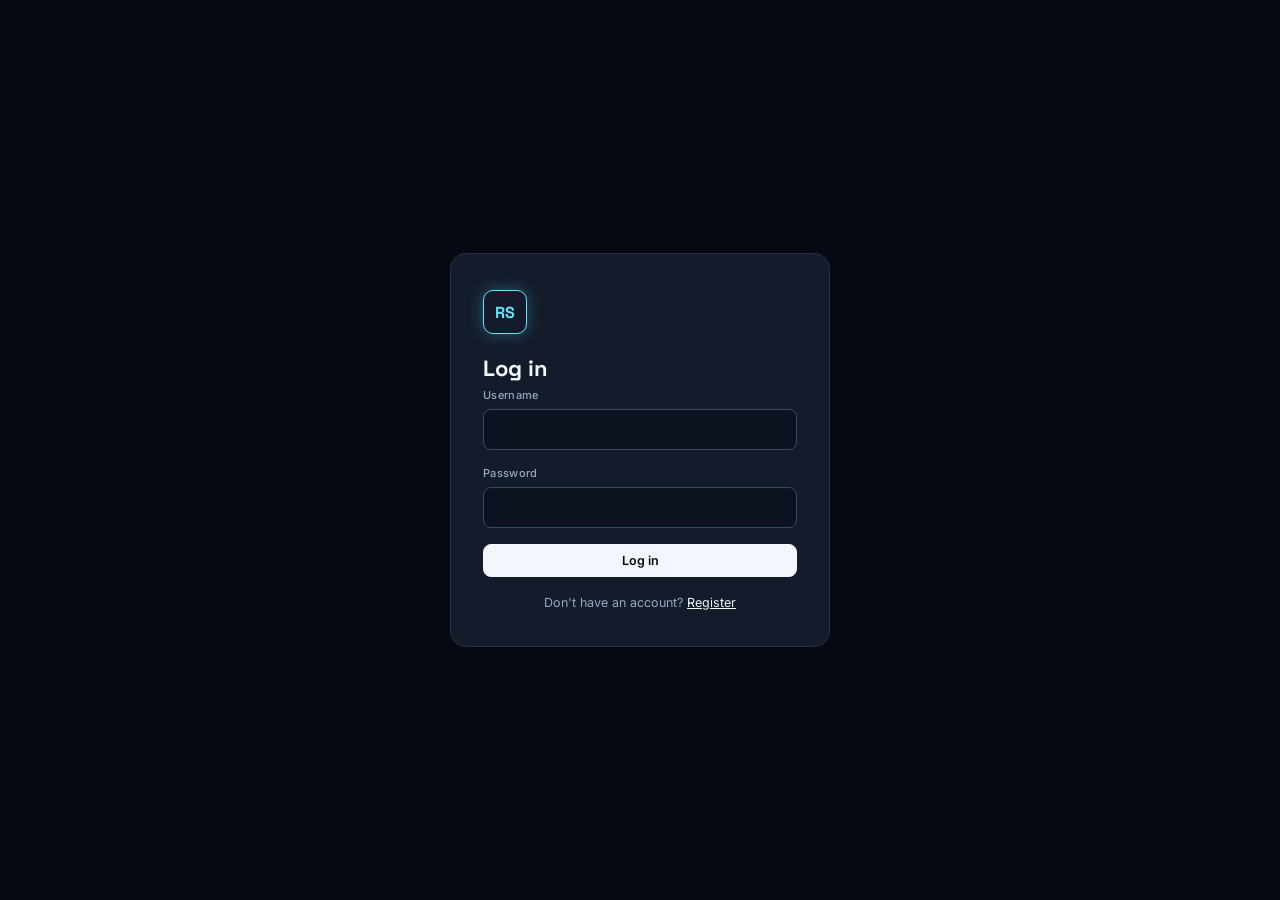
<file: frontend/login.html>
<!DOCTYPE html>
<html lang="en">
<head>
<meta charset="UTF-8">
<meta name="viewport" content="width=device-width, initial-scale=1.0">
<title>Ring Sentinel — Log In</title>
<link rel="stylesheet" href="static/styles.css">
</head>
<body>
<div class="login-wrap">
  <div class="login-card">
    <div class="glyph">RS</div>
    <h2 id="formTitle">Log in</h2>
    

    <div class="field-row"><label>Username</label><input id="username" autocomplete="username"></div>
    <div class="field-row"><label>Password</label><input id="password" type="password" autocomplete="current-password"></div>
    <button class="btn primary" id="submitBtn" style="width:100%;justify-content:center;">Log in</button>
    <div class="login-error" id="errorMsg"></div>

    <div class="login-toggle">
      <span id="toggleText">Don't have an account? <a id="toggleLink">Register</a></span>
    </div>
  </div>
</div>

<script src="static/common.js"></script>
<script>
let mode = 'login';

function updateFormMode(){
  document.getElementById('formTitle').textContent = mode === 'login' ? 'Log in' : 'Register';
  document.getElementById('submitBtn').textContent = mode === 'login' ? 'Log in' : 'Create account';
  document.getElementById('toggleText').innerHTML = mode === 'login'
    ? `Don't have an account? <a id="toggleLink">Register</a>`
    : `Already have an account? <a id="toggleLink">Log in</a>`;
  document.getElementById('errorMsg').style.display = 'none';
  document.getElementById('toggleLink').onclick = () => {
    mode = mode === 'login' ? 'register' : 'login';
    updateFormMode();
  };
}
updateFormMode();

document.getElementById('submitBtn').onclick = async () => {
  const username = document.getElementById('username').value.trim();
  const password = document.getElementById('password').value;
  const errorEl = document.getElementById('errorMsg');
  errorEl.style.display = 'none';
  if(!username || !password){
    errorEl.textContent = 'Enter both a username and password.';
    errorEl.style.display = 'block';
    return;
  }

  try {
    if(mode === 'register'){
      const res = await fetch('/api/auth/register', {
        method: 'POST', headers: {'Content-Type':'application/json'},
        credentials: 'same-origin', body: JSON.stringify({username, password})
      });
      const data = await res.json();
      if(!res.ok){ errorEl.textContent = data.detail || 'Registration failed.'; errorEl.style.display='block'; return; }
    }
    const res2 = await fetch('/api/auth/login', {
      method: 'POST', headers: {'Content-Type':'application/json'},
      credentials: 'same-origin', body: JSON.stringify({username, password})
    });
    const data2 = await res2.json();
    if(!res2.ok){ errorEl.textContent = data2.detail || 'Login failed.'; errorEl.style.display='block'; return; }
    window.location.href = 'investigate.html';
  } catch(err){
    errorEl.textContent = 'Request failed: ' + err.message;
    errorEl.style.display = 'block';
  }
};

document.getElementById('password').addEventListener('keydown', (e) => {
  if(e.key === 'Enter') document.getElementById('submitBtn').click();
});
</script>
</body>
</html>
</file>
<file: frontend/static/styles.css>
@import url('https://fonts.googleapis.com/css2?family=Space+Grotesk:wght@400;500;600;700&family=IBM+Plex+Mono:wght@400;500;600&family=Inter:wght@400;500;600&display=swap');

:root{
  --void:#070A12;
  --panel:#0D1220;
  --panel-raised:#141B2B;
  --panel-hover:#1C2638;
  --hairline:#263149;
  --hairline-bright:#394761;
  --text-hi:#F3F6FC;
  --text-mid:#9AA7BE;
  --text-low:#66738B;
  --risk:#FF5C67;
  --risk-dim:#7E2933;
  --risk-glow:rgba(255,92,103,.18);
  --medium:#FFB84D;
  --medium-dim:rgba(255,184,77,.14);
  --low:#66E3A4;
  --low-dim:rgba(102,227,164,.14);
  --clear:#E8EDF6;
  --clear-dim:rgba(232,237,246,.10);
  --watch:#FFB84D;
  --watch-dim:rgba(255,184,77,.14);
  --active:#B9C7DA;
  --active-dim:rgba(185,199,218,.10);
  --radius:10px;
}
*{box-sizing:border-box;}
html,body{margin:0;padding:0;background:var(--void);color:var(--text-hi);
  font-family:'Inter',sans-serif;height:100%;overflow:hidden;-webkit-font-smoothing:antialiased;}
::-webkit-scrollbar{width:7px;height:7px;}
::-webkit-scrollbar-thumb{background:var(--hairline-bright);border-radius:4px;}
::-webkit-scrollbar-track{background:transparent;}
:focus-visible{outline:2px solid var(--active);outline-offset:2px;}

.display{font-family:'Space Grotesk',sans-serif;}
.mono{font-family:'IBM Plex Mono',monospace;}
button{font-family:inherit;cursor:pointer;}

#app{display:grid;grid-template-rows:auto 1fr;height:100vh;}

header{
  padding:14px 24px;border-bottom:1px solid var(--hairline);
  display:flex;align-items:center;justify-content:space-between;
  background:linear-gradient(180deg, var(--panel) 0%, var(--void) 140%);
  z-index:10;
}
.brand{display:flex;align-items:center;gap:12px;}
.brand .glyph{width:32px;height:32px;border-radius:8px;background:transparent;border:1.5px solid #5EE7FF;
  display:inline-flex;align-items:center;justify-content:center;font-size:13px;font-weight:700;color:#5EE7FF;
  box-shadow:0 0 16px rgba(94,231,255,.3);font-family:'Space Grotesk',sans-serif;}
.brand h1{font-size:19px;font-weight:700;margin:0;letter-spacing:.02em;text-transform:uppercase;color:var(--text-hi);}
.brand h1 .accent{color:var(--text-hi);}
.brand .tagline{color:var(--text-mid);font-size:11px;margin-left:6px;font-weight:500;letter-spacing:.04em;
  text-transform:uppercase;display:flex;align-items:center;gap:7px;}
.top-right{display:flex;align-items:center;gap:26px;}
.status-pill{display:flex;align-items:center;gap:8px;font-size:12px;color:var(--text-mid);font-weight:500;}
.status-dot{width:7px;height:7px;border-radius:50%;background:var(--clear);
  box-shadow:0 0 0 0 rgba(94,231,255,.6);animation:pulse 2s infinite;}
@keyframes pulse{
  0%{box-shadow:0 0 0 0 rgba(94,231,255,.55);}
  70%{box-shadow:0 0 0 6px rgba(94,231,255,0);}
  100%{box-shadow:0 0 0 0 rgba(94,231,255,0);}
}
.top-stats{display:flex;gap:30px;}
.top-stat{text-align:right;}
.top-stat .n{font-family:'Space Grotesk',sans-serif;font-size:17px;font-weight:700;color:var(--text-hi);}
.top-stat .l{font-size:9px;color:var(--text-low);text-transform:uppercase;letter-spacing:.07em;margin-bottom:3px;}
.top-stat.n-gold .n{color:var(--watch);}
.top-stat.n-risk .n{color:var(--risk);}

main{display:grid;grid-template-columns:280px 1fr 340px;overflow:hidden;height:100%;min-height:0;}
.col{display:flex;flex-direction:column;overflow:hidden;border-right:1px solid var(--hairline);height:100%;min-height:0;}
.col:last-child{border-right:none;}
.col-head{padding:14px 18px 12px 18px;border-bottom:1px solid var(--hairline);
  display:flex;align-items:center;justify-content:space-between;flex-shrink:0;}
.col-head .title{font-size:11px;letter-spacing:.1em;text-transform:uppercase;color:var(--text-low);font-weight:600;}
.col-head .count{font-family:'IBM Plex Mono',monospace;font-size:11px;color:var(--text-mid);}

#queue-list{flex:1;min-height:0;overflow-y:auto;padding:8px;}
.queue-item{padding:12px 12px 12px 11px;border-radius:8px;cursor:pointer;margin-bottom:4px;
  border:1px solid transparent;border-left:3px solid var(--hairline-bright);transition:background .12s ease, border-color .12s ease;}
.queue-item:hover{background:var(--panel-hover);}
.queue-item.active{background:var(--panel-raised);border-color:var(--hairline-bright);}
.qi-top{display:flex;align-items:center;justify-content:space-between;margin-bottom:6px;}
.qi-id{font-family:'IBM Plex Mono',monospace;font-size:12.5px;font-weight:600;color:var(--text-hi);}
.qi-badge{font-size:9.5px;font-weight:700;letter-spacing:.04em;padding:2px 7px;border-radius:20px;}
.qi-badge.high{background:var(--risk-glow);color:var(--risk);}
.qi-badge.medium{background:var(--medium-dim);color:var(--medium);}
.qi-badge.low{background:var(--low-dim);color:var(--low);}
.qi-meta{font-size:11.5px;color:var(--text-mid);display:flex;gap:10px;}
.qi-conf-bar{height:3px;border-radius:2px;background:var(--hairline);margin-top:8px;overflow:hidden;}
.qi-conf-fill{height:100%;background:var(--text-mid);}

.ring-header{padding:16px 22px;border-bottom:1px solid var(--hairline);flex-shrink:0;}
.rh-top{display:flex;align-items:center;justify-content:space-between;margin-bottom:10px;gap:12px;flex-wrap:wrap;}
.rh-id{font-family:'Space Grotesk',sans-serif;font-size:16px;font-weight:600;letter-spacing:-.01em;
  display:flex;align-items:center;flex-wrap:wrap;gap:2px;white-space:nowrap;}
.rh-badge{font-size:11px;font-weight:700;letter-spacing:.05em;padding:4px 11px;border-radius:20px;margin-left:10px;
  vertical-align:middle;white-space:nowrap;display:inline-block;}
.rh-badge.high{background:var(--risk-glow);color:var(--risk);border:1px solid var(--risk-dim);}
.rh-badge.medium{background:var(--medium-dim);color:var(--medium);border:1px solid rgba(255,184,77,.35);}
.rh-badge.low{background:var(--low-dim);color:var(--low);border:1px solid rgba(102,227,164,.35);}
.rh-stats{display:flex;gap:24px;}
.rh-stat .n{font-family:'IBM Plex Mono',monospace;font-size:16px;font-weight:600;}
.rh-stat .l{font-size:10.5px;color:var(--text-low);text-transform:uppercase;letter-spacing:.05em;}
.rh-actions{display:flex;gap:6px;flex-wrap:wrap;flex-shrink:0;}
.btn{font-size:12.5px;font-weight:600;padding:8px 15px;border-radius:8px;border:1px solid var(--hairline-bright);
  background:var(--panel-raised);color:var(--text-hi);transition:all .12s ease;display:inline-flex;align-items:center;gap:6px;}
.btn:hover{background:var(--panel-hover);border-color:var(--text-low);}
.btn.primary{background:var(--text-hi);border-color:var(--text-hi);color:#070A12;}
.btn.primary:hover{background:#DCE3EF;border-color:#DCE3EF;}
.btn.ghost{background:transparent;}
.btn:disabled{opacity:.4;cursor:default;}

#graph-wrap{flex:1;min-height:0;position:relative;background:
  radial-gradient(circle at 25% 15%, rgba(210,222,238,.03), transparent 40%),
  radial-gradient(circle at 80% 85%, rgba(210,222,238,.02), transparent 45%),
  var(--void);}
#graph{width:100%;height:100%;}
.legend{position:absolute;bottom:14px;left:16px;display:flex;gap:12px;
  background:rgba(16,23,36,.9);border:1px solid var(--hairline);border-radius:9px;
  padding:9px 14px;font-size:11px;color:var(--text-mid);backdrop-filter:blur(8px);}
.legend .li{display:flex;align-items:center;gap:6px;white-space:nowrap;}
.legend .ld{width:8px;height:8px;border-radius:50%;flex-shrink:0;}
.replay-btn-wrap{position:absolute;top:14px;right:16px;}
#replayBtn{font-size:13px;font-weight:600;padding:9px 18px;border-radius:9px;
  background:var(--text-hi);border:1px solid var(--text-hi);color:#070A12;box-shadow:0 4px 20px rgba(210,222,238,.1);
  display:flex;align-items:center;gap:7px;}
#replayBtn:hover{background:#DCE3EF;}
#replayBtn.playing{background:var(--panel-raised);border-color:var(--hairline-bright);color:var(--text-hi);box-shadow:none;}

#timeline-strip{border-top:1px solid var(--hairline);padding:12px 20px;display:flex;gap:28px;overflow-x:auto;
  flex-shrink:0;background:var(--panel);}
.tl-item{display:flex;flex-direction:column;gap:2px;white-space:nowrap;min-width:150px;flex-shrink:0;position:relative;}
.tl-item:not(:last-child):after{content:'';position:absolute;top:9px;right:-18px;width:12px;height:1px;background:var(--hairline-bright);}
.tl-time{font-family:'IBM Plex Mono',monospace;font-size:10.5px;color:var(--text-low);}
.tl-title{font-size:12px;font-weight:600;color:var(--text-hi);}
.tl-sub{font-size:10.5px;color:var(--text-mid);}

#agent-stream{flex:1;min-height:0;overflow-y:auto;padding:14px 16px;}
.stream-entry{padding-left:16px;border-left:2px solid var(--hairline);margin-bottom:14px;position:relative;
  opacity:.3;transition:opacity .3s ease, border-color .3s ease;}
.stream-entry.seen{opacity:1;}
.stream-entry.current{border-left-color:var(--active);}
.stream-entry .icon-dot{position:absolute;left:-7px;top:0;width:12px;height:12px;border-radius:50%;
  background:var(--panel);border:2px solid var(--hairline-bright);display:flex;align-items:center;justify-content:center;
  font-size:8px;}
.stream-entry.seen .icon-dot{border-color:var(--text-mid);}
.stream-entry.kind-evidence.seen .icon-dot{border-color:var(--text-mid);background:var(--panel-hover);}
.stream-entry.kind-final.seen .icon-dot{border-color:var(--risk);background:var(--risk-glow);}
.stream-entry.kind-cleared.seen .icon-dot{border-color:var(--text-low);}
.stream-entry.kind-update.seen .icon-dot{border-color:var(--text-mid);background:var(--panel-hover);}
.se-title{font-size:13px;font-weight:600;color:var(--text-hi);margin-bottom:2px;}
.se-sub{font-size:12px;color:var(--text-mid);line-height:1.4;}

#graph .vis-network canvas{outline:none;}
.verdict-box{margin:14px 16px;padding:16px;border-radius:var(--radius);background:var(--panel-raised);
  border:1px solid var(--hairline-bright);text-align:center;transition:background .25s ease,border-color .25s ease,box-shadow .25s ease;}
.verdict-box.high-confidence{background:rgba(255,92,103,.11);border-color:rgba(255,92,103,.48);
  box-shadow:inset 0 0 24px rgba(255,92,103,.06),0 0 24px rgba(255,92,103,.08);}
.verdict-box.high-confidence .vb-label{color:#FF7B84;}
.verdict-box.high-confidence .vb-conf{color:#FF5C67;text-shadow:0 0 16px rgba(255,92,103,.25);}
.verdict-box .vb-label{font-size:10.5px;letter-spacing:.08em;text-transform:uppercase;color:var(--text-low);margin-bottom:6px;}
.verdict-box .vb-conf{font-family:'Space Grotesk',sans-serif;font-size:26px;font-weight:700;color:var(--risk);}
.verdict-box .vb-desc{font-size:12.5px;color:var(--text-mid);margin-top:4px;}
.verdict-box .btn{width:100%;justify-content:center;margin-top:12px;}

#agent-footer{padding:12px 16px;border-top:1px solid var(--hairline);display:flex;align-items:center;gap:10px;flex-shrink:0;}
#progress-track{flex:1;height:3px;background:var(--hairline);border-radius:2px;overflow:hidden;}
#progress-fill{height:100%;background:var(--active);width:0%;transition:width .2s linear;}
#step-label{font-family:'IBM Plex Mono',monospace;font-size:10.5px;color:var(--text-low);white-space:nowrap;}

#modal-overlay{position:fixed;inset:0;background:rgba(8,12,21,.72);backdrop-filter:blur(3px);
  display:none;align-items:center;justify-content:center;z-index:100;}
#modal-overlay.open{display:flex;}
#account-modal{width:420px;max-height:82vh;overflow-y:auto;background:var(--panel-raised);
  border:1px solid var(--hairline-bright);border-radius:14px;box-shadow:0 30px 80px rgba(0,0,0,.5);}
.modal-head{padding:20px 22px 16px 22px;border-bottom:1px solid var(--hairline);display:flex;justify-content:space-between;
  align-items:flex-start;}
.modal-head .mid{font-family:'IBM Plex Mono',monospace;font-size:11px;color:var(--text-low);margin-bottom:4px;}
.modal-head h2{font-family:'Space Grotesk',sans-serif;font-size:19px;margin:0;}
.modal-close{background:none;border:none;color:var(--text-mid);font-size:18px;padding:2px 6px;border-radius:6px;}
.modal-close:hover{background:var(--panel-hover);color:var(--text-hi);}
.modal-body{padding:20px 22px;}
.risk-ring{display:flex;align-items:center;gap:16px;margin-bottom:18px;}
.risk-ring-num{font-family:'Space Grotesk',sans-serif;font-size:34px;font-weight:700;color:var(--risk);}
.risk-ring-label{font-size:11px;color:var(--text-low);text-transform:uppercase;letter-spacing:.06em;}
.status-chip{display:inline-block;font-size:11.5px;font-weight:700;padding:3px 10px;border-radius:20px;
  background:var(--risk-glow);color:var(--risk);margin-top:4px;}
.evidence-row{display:flex;align-items:center;justify-content:space-between;padding:10px 0;
  border-bottom:1px solid var(--hairline);}
.evidence-row:last-child{border-bottom:none;}
.ev-left{display:flex;align-items:center;gap:10px;font-size:13px;}
.ev-strength{font-size:10.5px;font-weight:700;padding:2px 8px;border-radius:20px;}
.ev-strength.Strong{background:var(--risk-glow);color:var(--risk);}
.ev-strength.Medium{background:var(--watch-dim);color:var(--watch);}
.ev-strength.Supporting{background:var(--hairline);color:var(--text-mid);}
.assessment-box{margin-top:16px;padding:13px 14px;background:var(--panel);border-radius:9px;
  border:1px solid var(--hairline);font-size:12.5px;color:var(--text-mid);line-height:1.5;}
.assessment-box .al{font-size:10px;letter-spacing:.07em;text-transform:uppercase;color:var(--text-low);margin-bottom:6px;font-weight:600;}
.modal-actions{display:flex;gap:8px;margin-top:18px;}
.modal-actions .btn{flex:1;justify-content:center;}
.empty-cleared{font-size:11.5px;color:var(--text-low);padding:10px 0;font-style:italic;}

#ri-modal{width:720px;max-height:86vh;overflow-y:auto;background:var(--panel-raised);
  border:1px solid var(--hairline-bright);border-radius:14px;box-shadow:0 30px 80px rgba(0,0,0,.5);}
.ri-head{padding:22px 26px 18px 26px;border-bottom:1px solid var(--hairline);display:flex;
  justify-content:space-between;align-items:flex-start;}
.ri-head .ri-eyebrow{font-size:10.5px;letter-spacing:.1em;text-transform:uppercase;color:var(--active);
  font-weight:700;margin-bottom:6px;}
.ri-head h2{font-family:'Space Grotesk',sans-serif;font-size:21px;margin:0;}
.ri-body{padding:22px 26px;}
.ri-loading{display:flex;flex-direction:column;align-items:center;justify-content:center;
  padding:60px 20px;gap:16px;}
.ri-loading .spinner{width:36px;height:36px;border-radius:50%;border:3px solid var(--hairline);
  border-top-color:var(--active);animation:spin 0.9s linear infinite;}
@keyframes spin{to{transform:rotate(360deg);}}
.ri-loading .step-text{font-size:13px;color:var(--text-mid);font-family:'IBM Plex Mono',monospace;}
.ri-section{margin-bottom:24px;}
.ri-section:last-child{margin-bottom:0;}
.ri-label{font-size:10.5px;letter-spacing:.08em;text-transform:uppercase;color:var(--text-low);
  font-weight:700;margin-bottom:10px;}
.ri-pattern-badge{display:inline-block;font-size:13px;font-weight:600;padding:6px 14px;border-radius:20px;
  background:var(--active-dim);color:var(--active);border:1px solid rgba(94,231,255,.3);}
.ri-evidence-line{display:flex;align-items:baseline;gap:10px;padding:8px 0;font-size:13.5px;
  border-bottom:1px solid var(--hairline);}
.ri-evidence-line:last-child{border-bottom:none;}
.ri-evidence-line .n{font-family:'IBM Plex Mono',monospace;color:var(--risk);font-weight:700;min-width:20px;}
.ri-summary-text{font-size:13.5px;line-height:1.65;color:var(--text-mid);}
.ri-accounts-grid{display:grid;grid-template-columns:1fr 1fr;gap:10px;}
.ri-account-card{background:var(--panel);border:1px solid var(--hairline);border-radius:10px;padding:12px 14px;}
.ri-account-card .ac-id{font-family:'IBM Plex Mono',monospace;font-size:12px;font-weight:600;
  display:flex;justify-content:space-between;align-items:center;margin-bottom:4px;}
.ri-account-card .ac-role{font-size:10.5px;color:var(--active);font-weight:600;margin-bottom:6px;}
.ri-account-card .ac-evidence{font-size:11.5px;color:var(--text-mid);line-height:1.5;}
.ri-account-card .ac-conf{font-size:9.5px;font-weight:700;padding:1px 7px;border-radius:20px;text-transform:uppercase;}
.ri-account-card .ac-conf.high{background:var(--risk-glow);color:var(--risk);}
.ri-account-card .ac-conf.medium{background:var(--watch-dim);color:var(--watch);}
.ri-account-card .ac-conf.low{background:var(--hairline);color:var(--text-mid);}
.ri-weakest-box{background:var(--watch-dim);border:1px solid rgba(255,184,77,.3);border-radius:10px;
  padding:14px 16px;font-size:13px;color:var(--text-mid);}
.ri-weakest-box .w-id{font-family:'IBM Plex Mono',monospace;font-weight:700;color:var(--watch);margin-bottom:4px;}
.ri-action-row{display:flex;align-items:center;justify-content:space-between;padding-top:6px;}
.ri-source-tag{font-size:10px;color:var(--text-low);font-family:'IBM Plex Mono',monospace;
  display:flex;align-items:center;gap:6px;margin-top:18px;padding-top:14px;border-top:1px solid var(--hairline);}

@media (max-width: 980px){
  main{grid-template-columns:1fr;grid-template-rows:auto 1fr auto;}
  .col{border-right:none;border-bottom:1px solid var(--hairline);}
}
@media (prefers-reduced-motion: reduce){
  *{animation-duration:0.01ms !important; animation-iteration-count:1 !important; transition-duration:0.01ms !important;}
}

/* ============ NAV RAIL + MULTI-PAGE ============ */
body.app-active{padding-left:168px;transition:padding-left .18s ease;}
body.app-active.nav-collapsed{padding-left:56px;}
#app-nav{position:fixed;left:0;top:0;width:168px;height:100vh;background:var(--panel);
  border-right:1px solid var(--hairline);display:flex;flex-direction:column;
  padding:18px 0;gap:2px;z-index:40;transition:width .18s ease;overflow:hidden;}
#app-nav.collapsed{width:56px;}
#app-nav .nav-section-label{padding:0 18px;font-size:10px;letter-spacing:.08em;text-transform:uppercase;
  color:var(--text-low);margin-bottom:10px;white-space:nowrap;}
#app-nav.collapsed .nav-section-label{opacity:0;}
#app-nav .nav-btn{width:100%;border:none;background:transparent;color:var(--text-mid);
  padding:11px 18px;display:flex;align-items:center;gap:12px;text-align:left;
  cursor:pointer;font-family:'IBM Plex Mono',monospace;font-size:12.5px;letter-spacing:.02em;
  border-left:2px solid transparent;transition:background .12s ease,color .12s ease;white-space:nowrap;
  text-decoration:none;}
#app-nav .nav-btn .label{overflow:hidden;text-overflow:ellipsis;}
#app-nav.collapsed .nav-btn{padding:11px 0;justify-content:center;}
#app-nav.collapsed .nav-btn .label{display:none;}
#app-nav .nav-btn:hover{background:var(--panel-hover);color:var(--text-hi);}
#app-nav .nav-btn.active{background:var(--panel-raised);color:var(--text-hi);border-left-color:var(--text-hi);}
#app-nav .nav-auth{padding:12px 18px;border-top:1px solid var(--hairline);font-size:11px;color:var(--text-low);white-space:nowrap;overflow:hidden;}
#app-nav .nav-auth .who{color:var(--text-mid);display:block;margin-bottom:6px;overflow:hidden;text-overflow:ellipsis;}
#app-nav .nav-auth a{color:var(--text-low);text-decoration:none;}
#app-nav .nav-auth a:hover{color:var(--text-hi);}
#app-nav.collapsed .nav-auth{display:none;}
#app-nav-toggle{margin-top:auto;width:100%;border:none;background:transparent;color:var(--text-low);
  padding:14px 18px;cursor:pointer;font-family:'IBM Plex Mono',monospace;font-size:11px;text-align:left;
  border-top:1px solid var(--hairline);white-space:nowrap;}
#app-nav-toggle:hover{color:var(--text-mid);background:var(--panel-hover);}
#app-nav.collapsed #app-nav-toggle{text-align:center;padding:14px 0;}

.dash-page{height:100vh;overflow-y:auto;}
.investigate-page{display:grid;grid-template-rows:auto 1fr;height:100vh;}
.subpage-wrap{max-width:920px;margin:0 auto;padding:36px 32px 60px 32px;}
.subpage-header{margin-bottom:28px;padding-bottom:20px;border-bottom:1px solid var(--hairline);}
.subpage-header .eyebrow{font-size:10.5px;letter-spacing:.1em;text-transform:uppercase;color:var(--page-accent,var(--text-low));font-weight:700;margin-bottom:8px;display:flex;align-items:center;gap:8px;}
.subpage-header .eyebrow .dot{width:6px;height:6px;border-radius:50%;background:var(--page-accent,var(--text-low));box-shadow:0 0 8px var(--page-accent,transparent);}
.subpage-header h2{font-family:'Space Grotesk',sans-serif;font-size:26px;margin:0 0 8px 0;letter-spacing:-.01em;}
.subpage-header p{color:var(--text-mid);font-size:13.5px;margin:0;max-width:640px;line-height:1.6;}
.card-block{background:var(--panel-raised);border:1px solid var(--hairline);border-radius:14px;padding:24px 26px;margin-bottom:20px;
  transition:border-color .2s ease;}
.card-block:hover{border-color:var(--hairline-bright);}
.card-block h3{font-size:11.5px;text-transform:uppercase;letter-spacing:.08em;color:var(--page-accent,var(--text-low));margin:0 0 18px 0;font-weight:700;}
#page-risk-api{--page-accent:#5EE7FF;} #page-model-health{--page-accent:#FFB84D;} #page-devices{--page-accent:#66E3A4;}
.field-row{margin-bottom:16px;}
.field-row label{display:block;font-size:11px;color:var(--text-mid);margin-bottom:7px;letter-spacing:.03em;font-weight:500;}
.field-row input{width:100%;box-sizing:border-box;background:var(--panel);border:1px solid var(--hairline-bright);
  border-radius:8px;padding:11px 13px;color:var(--text-hi);font-family:'IBM Plex Mono',monospace;font-size:13px;
  transition:border-color .15s ease;}
.field-row input:focus{outline:none;border-color:var(--page-accent,var(--hairline-bright));}
.decision-badge{display:inline-block;font-size:13.5px;font-weight:700;padding:7px 18px;border-radius:20px;letter-spacing:.05em;}
.decision-badge.BLOCK{background:var(--risk-glow);color:var(--risk);border:1px solid var(--risk-dim);}
.decision-badge.REVIEW{background:var(--medium-dim);color:var(--medium);border:1px solid rgba(255,140,0,.35);}
.decision-badge.ALLOW{background:var(--low-dim);color:var(--low);border:1px solid rgba(255,215,0,.35);}
.reason-line{padding:8px 0;border-bottom:1px solid var(--hairline);font-size:13px;color:var(--text-mid);}
.reason-line:last-child{border-bottom:none;}
.metric-grid{display:grid;grid-template-columns:repeat(3,1fr);gap:14px;margin-bottom:8px;}
.metric-tile{background:var(--panel);border:1px solid var(--hairline);border-radius:10px;padding:16px;text-align:center;}
.metric-tile .n{font-family:'Space Grotesk',sans-serif;font-size:24px;font-weight:700;}
.metric-tile .l{font-size:10px;color:var(--text-low);text-transform:uppercase;letter-spacing:.05em;margin-top:4px;}
.trigger-row{display:flex;justify-content:space-between;align-items:center;padding:10px 0;border-bottom:1px solid var(--hairline);font-size:12.5px;}
.trigger-row:last-child{border-bottom:none;}
.trigger-status{font-size:10.5px;font-weight:700;padding:2px 9px;border-radius:20px;letter-spacing:.03em;}
.trigger-status.firing{background:var(--risk-glow);color:var(--risk);}
.trigger-status.ok{background:var(--panel);color:var(--text-low);border:1px solid var(--hairline-bright);}

/* ============ LOGIN PAGE ============ */
.login-wrap{min-height:100vh;display:grid;place-items:center;padding:24px;}
.login-card{width:100%;max-width:380px;background:var(--panel-raised);border:1px solid var(--hairline);border-radius:16px;padding:36px 32px;}
.login-card .glyph{width:44px;height:44px;border-radius:10px;border:1.5px solid #5EE7FF;color:#5EE7FF;
  display:flex;align-items:center;justify-content:center;font-family:'Space Grotesk',sans-serif;font-weight:700;
  margin-bottom:20px;box-shadow:0 0 16px rgba(94,231,255,.3);}
.login-card h2{margin:0 0 6px;font-family:'Space Grotesk',sans-serif;font-size:22px;}
.login-card p{margin:0 0 24px;color:var(--text-mid);font-size:13px;}
.login-error{color:var(--risk);font-size:12.5px;margin-top:10px;display:none;}
.login-toggle{text-align:center;margin-top:18px;font-size:12.5px;color:var(--text-mid);}
.login-toggle a{color:var(--text-hi);cursor:pointer;text-decoration:underline;}

/* ============ LANDING SCREEN (radar / split layout) ============ */
#landing{position:relative;inset:0;z-index:1000;background:#070A12;
  display:grid;grid-template-columns:1fr 1fr;overflow:hidden;height:100vh;
  transition:opacity .6s ease, visibility .6s ease;}
#landing.hidden{opacity:0;visibility:hidden;pointer-events:none;}

#landing #ambient-bleed{position:fixed;top:50%;right:0;transform:translateY(-50%);
  width:1100px;height:1100px;pointer-events:none;z-index:1;
  background:radial-gradient(circle, rgba(94,231,255,.10) 0%, rgba(94,231,255,.045) 30%, transparent 62%);
  animation:ambientPulse 4.5s ease-in-out infinite;}
@keyframes ambientPulse{0%,100%{opacity:.7;}50%{opacity:1;}}

.lg-left{display:flex;flex-direction:column;justify-content:center;padding:0 70px;
  position:relative;z-index:5;font-family:'IBM Plex Mono',monospace;color:#EAF7FF;}
.lg-glyph{width:56px;height:56px;border:1.5px solid #5EE7FF;border-radius:12px;
  display:flex;align-items:center;justify-content:center;font-family:'Space Grotesk',sans-serif;
  font-weight:700;font-size:21px;margin-bottom:26px;color:#5EE7FF;
  box-shadow:0 0 30px rgba(94,231,255,.3), inset 0 0 20px rgba(94,231,255,.08);}
.lg-title{font-family:'Space Grotesk',sans-serif;font-size:36px;font-weight:700;letter-spacing:.005em;
  line-height:1.05;margin-bottom:14px;white-space:nowrap;}
.lg-title span{color:#5EE7FF;}
.lg-tagline{font-size:14px;color:#8AA8B8;margin-bottom:14px;letter-spacing:.03em;max-width:420px;line-height:1.5;}
.lg-status-line{font-size:11px;color:#5EE7FF;margin-bottom:38px;letter-spacing:.08em;
  display:flex;align-items:center;gap:8px;}
.lg-status-dot{width:6px;height:6px;border-radius:50%;background:#5EE7FF;
  box-shadow:0 0 8px #5EE7FF;animation:lgBlipPulse 1.6s ease-in-out infinite;}
@keyframes lgBlipPulse{0%,100%{opacity:.35;transform:scale(1);}50%{opacity:1;transform:scale(1.6);}}

.lg-metrics{display:grid;grid-template-columns:1fr 1fr;gap:12px;margin-bottom:36px;max-width:440px;}
.lg-metric{background:rgba(94,231,255,.03);border:1px solid #1D3440;padding:16px 20px;position:relative;}
.lg-metric::before,.lg-metric::after{content:'';position:absolute;width:8px;height:8px;
  border-color:#5EE7FF;border-style:solid;opacity:.6;}
.lg-metric::before{top:-1px;left:-1px;border-width:1px 0 0 1px;}
.lg-metric::after{bottom:-1px;right:-1px;border-width:0 1px 1px 0;}
.lg-metric .n{font-family:'Space Grotesk',sans-serif;font-size:23px;font-weight:700;color:#EAF7FF;}
.lg-metric .l{font-size:9px;letter-spacing:.09em;text-transform:uppercase;color:#8AA8B8;margin-top:5px;}

.lg-enter{background:transparent;border:1.5px solid #5EE7FF;color:#5EE7FF;
  padding:14px 36px;font-family:'IBM Plex Mono',monospace;font-size:13px;font-weight:600;
  letter-spacing:.1em;text-transform:uppercase;cursor:pointer;transition:all .2s ease;width:fit-content;
  text-decoration:none;display:inline-block;}
.lg-enter:hover{background:rgba(94,231,255,.1);box-shadow:0 0 30px rgba(94,231,255,.3);}
.lg-sub{margin-top:18px;font-size:10.5px;color:#40586B;letter-spacing:.05em;}

.lg-right{position:relative;overflow:hidden;
  background:radial-gradient(ellipse at center, #08131B 0%, #070A12 75%);}
#radar-wrap{position:absolute;top:50%;left:50%;transform:translate(-50%,-50%);width:600px;height:600px;}
.radar-ring{position:absolute;top:50%;left:50%;transform:translate(-50%,-50%);
  border:1px solid rgba(94,231,255,.14);border-radius:50%;}
.rr1{width:132px;height:132px;} .rr2{width:248px;height:248px;}
.rr3{width:366px;height:366px;} .rr4{width:484px;height:484px;} .rr5{width:600px;height:600px;}
.radar-cross{position:absolute;top:50%;left:50%;transform:translate(-50%,-50%);
  width:600px;height:1px;background:rgba(94,231,255,.1);}
.radar-cross.vert{width:1px;height:600px;}
#radar-sweep{position:absolute;top:50%;left:50%;width:600px;height:600px;
  transform:translate(-50%,-50%);border-radius:50%;overflow:hidden;animation:sweepRotate 4s linear infinite;}
#radar-sweep::before{content:'';position:absolute;inset:0;
  background:conic-gradient(from 0deg at 50% 50%,
    rgba(94,231,255,.75) 0deg, rgba(94,231,255,.35) 12deg,
    rgba(94,231,255,.12) 35deg, rgba(94,231,255,0) 75deg, transparent 360deg);
  filter:blur(3px);}
@keyframes sweepRotate{from{transform:translate(-50%,-50%) rotate(0deg);}to{transform:translate(-50%,-50%) rotate(360deg);}}
.radar-blip{position:absolute;width:6px;height:6px;border-radius:50%;background:#FF5C67;
  box-shadow:0 0 10px #FF5C67, 0 0 20px #FF5C67;animation:lgBlip2 2.4s ease-in-out infinite;}
.radar-blip.amber{background:#B79CFF;box-shadow:0 0 10px #B79CFF,0 0 20px #B79CFF;}
@keyframes lgBlip2{0%,100%{opacity:.35;transform:scale(1);}50%{opacity:1;transform:scale(1.6);}}
.radar-scan-grid{position:absolute;inset:0;background-image:
  linear-gradient(rgba(94,231,255,.03) 1px, transparent 1px),
  linear-gradient(90deg, rgba(94,231,255,.03) 1px, transparent 1px);
  background-size:34px 34px;
  mask-image:radial-gradient(circle at 50% 50%, black 0%, black 45%, transparent 75%);}
.radar-center-glow{position:absolute;top:50%;left:50%;transform:translate(-50%,-50%);
  width:8px;height:8px;border-radius:50%;background:#5EE7FF;
  box-shadow:0 0 20px #5EE7FF, 0 0 40px #5EE7FF;}

@media (max-width: 980px){
  #landing{grid-template-columns:1fr;}
  .lg-right{display:none;}
}
</file>
